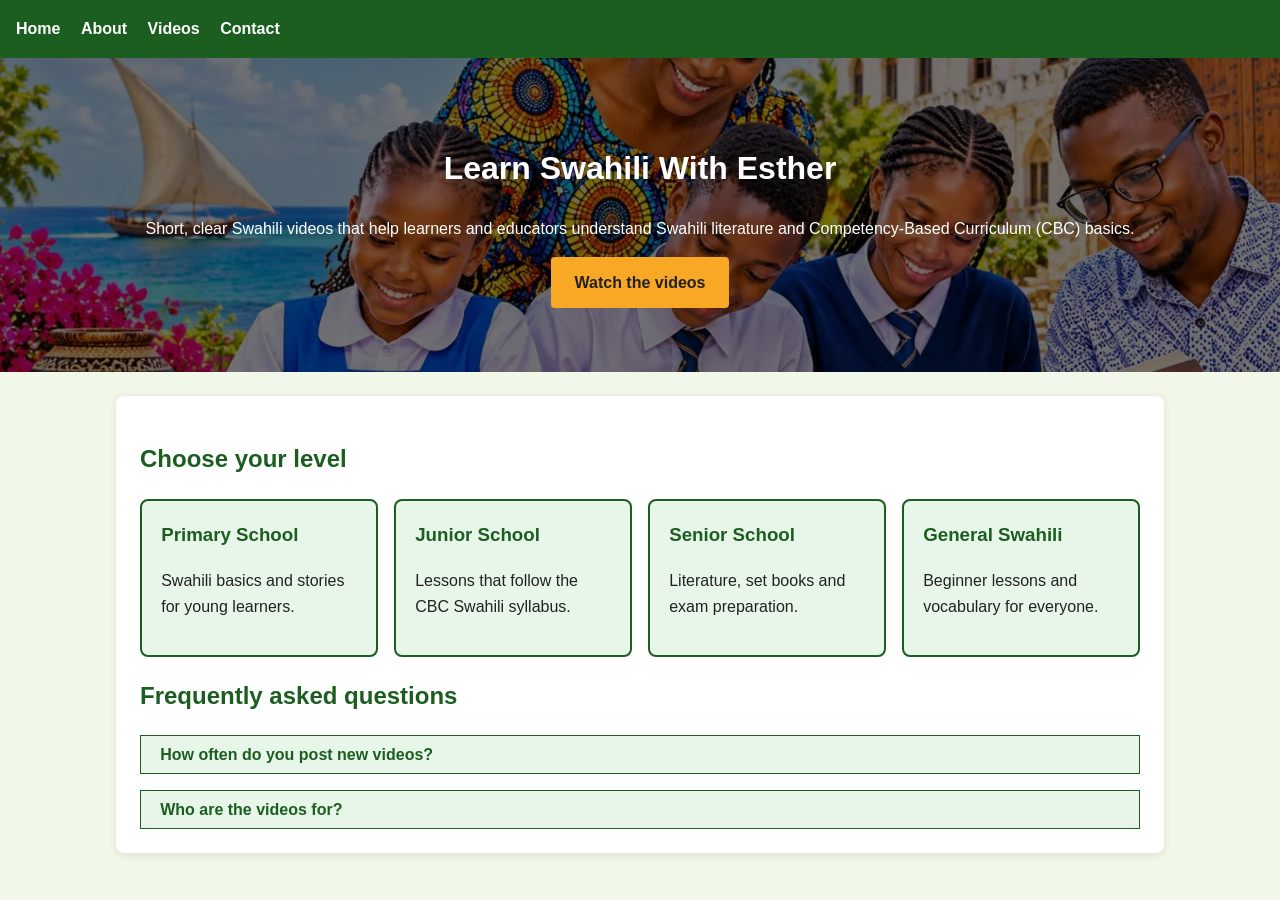
<file: index.html>
<!DOCTYPE html>
<html lang="en">
<head>
  <meta charset="UTF-8">
  <meta name="viewport" content="width=device-width, initial-scale=1">
  <title>Learn Swahili With Esther | Home</title>
  <meta name="description" content="Short Swahili videos that help learners and educators understand Swahili literature and CBC basics.">
<link rel="stylesheet" href="css/style.css">
  <link rel="icon" href="data:,">
</head>
<body>
  <header>
    <nav>
      <a href="index.html">Home</a>
      <a href="about.html">About</a>
      <a href="videos.html">Videos</a>
      <a href="contact.html">Contact</a>
    </nav>
    <div class="hero">
      <h1>Learn Swahili With Esther</h1>
      <p>Short, clear Swahili videos that help learners and educators understand Swahili literature and Competency-Based Curriculum (CBC) basics.</p>
      <a class="button" href="videos.html">Watch the videos</a>
    </div>
  </header>
  <main>
    <h2>Choose your level</h2>
    <div class="cards">
      <a class="card" href="primary.html"><h3>Primary School</h3><p>Swahili basics and stories for young learners.</p></a>
      <a class="card" href="junior.html"><h3>Junior School</h3><p>Lessons that follow the CBC Swahili syllabus.</p></a>
      <a class="card" href="senior.html"><h3>Senior School</h3><p>Literature, set books and exam preparation.</p></a>
      <a class="card" href="general.html"><h3>General Swahili</h3><p>Beginner lessons and vocabulary for everyone.</p></a>
    </div>
 <h2>Frequently asked questions</h2>

    <div class="faq">
      <button class="faq-question" aria-expanded="false" aria-controls="answer1">How often do you post new videos?</button>
      <p id="answer1" hidden>I post a new video everyday.</p>
    </div>

    <div class="faq">
      <button class="faq-question" aria-expanded="false" aria-controls="answer2">Who are the videos for?</button>
      <p id="answer2" hidden>Learners and Educators of Primary, Junior and Senior School, and the general public interested in learning Swahili.</p>
    </div>
  </main>
<script src="faq.js"></script>
</body>
</html>
</file>
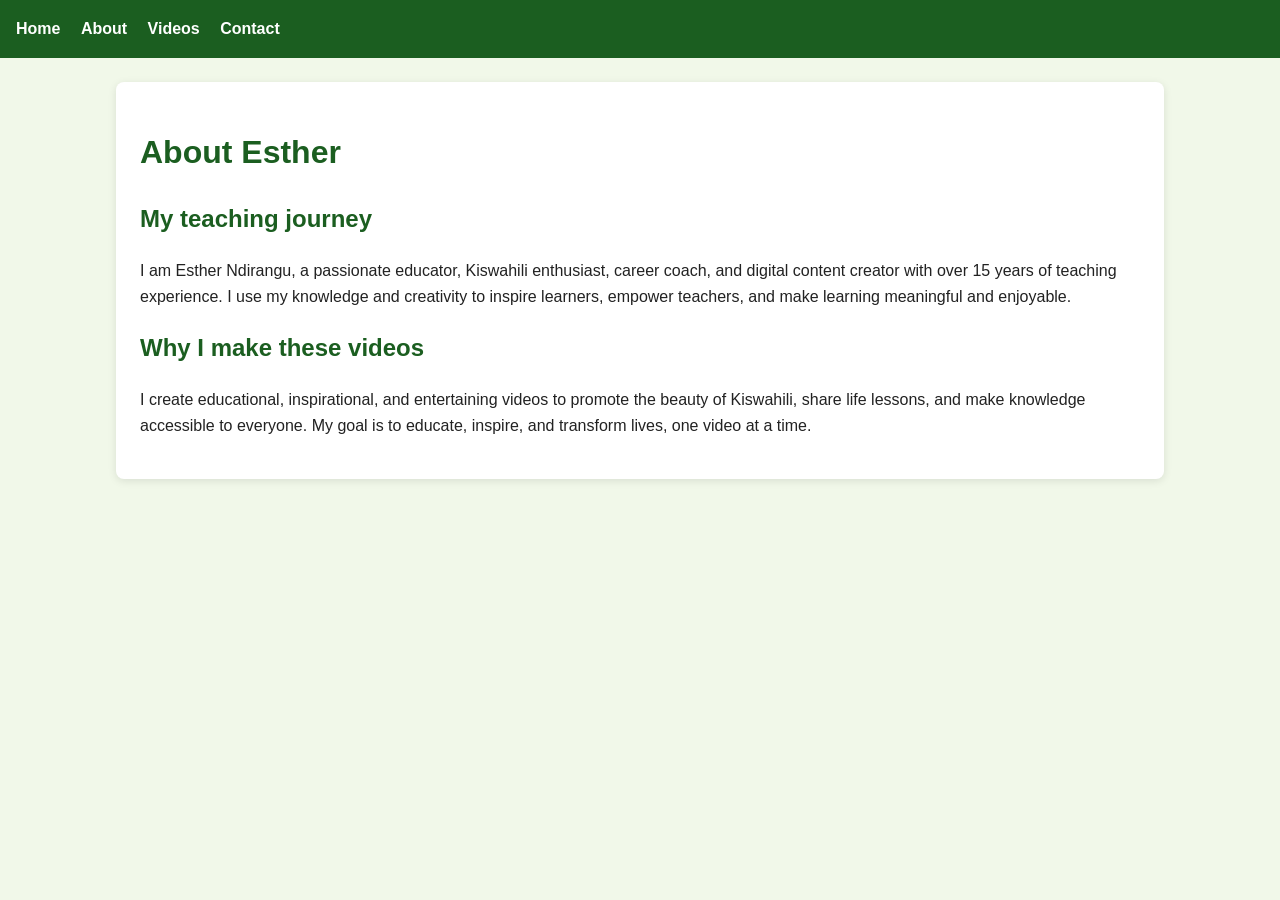
<file: about.html>
<!DOCTYPE html>
<html lang="en">
  <head>
  <meta charset="UTF-8">
  <meta name="viewport" content="width=device-width, initial-scale=1">
  <title>Learn Swahili With Esther | About</title>
  <meta name="description" content="Meet Esther, a Swahili teacher helping learners and educators with literature and CBC basics.">
   <link rel="stylesheet" href="css/style.css"> 
    <link rel="icon" href="data:,">
</head>
<body>
  <header>
    <nav>
      <a href="index.html">Home</a>
      <a href="about.html">About</a>
      <a href="videos.html">Videos</a>
      <a href="contact.html">Contact</a>
    </nav>
  </header>
  <main>
    <h1>About Esther</h1>
    <h2>My teaching journey</h2>
    <p>I am Esther Ndirangu, a passionate educator, Kiswahili enthusiast, career coach, and digital content creator with over 15 years of teaching experience. I use my knowledge and creativity to inspire learners, empower teachers, and make learning meaningful and enjoyable.</p>
    <h2>Why I make these videos</h2>
    <p> I create educational, inspirational, and entertaining videos to promote the beauty of Kiswahili, share life lessons, and make knowledge accessible to everyone. My goal is to educate, inspire, and transform lives, one video at a time.</p>
  </main>
</body>
</html>
</file>
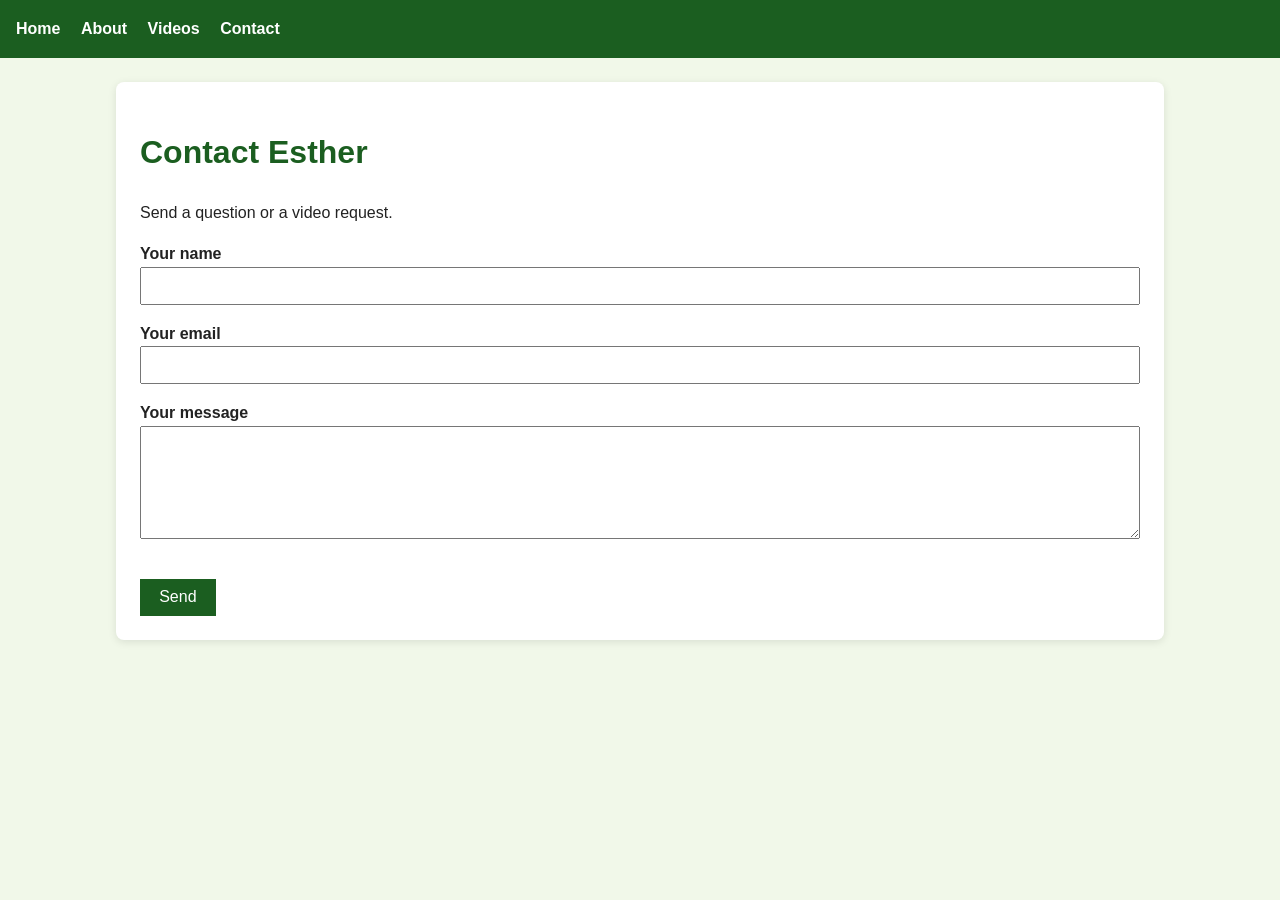
<file: contact.html>
<!DOCTYPE html>
<html lang="en">
<head>
  <meta charset="UTF-8">
  <meta name="viewport" content="width=device-width, initial-scale=1">
  <title>Learn Swahili With Esther | Contact</title>
  <meta name="description" content="Subscribe and get in touch to watch short Swahili videos on literature and CBC basics for learners and educators.">
<link rel="stylesheet" href="css/style.css">
 <link rel="icon" href="data:,"> 
</head>
<body>
  <header>
    <nav>
      <a href="index.html">Home</a>
      <a href="about.html">About</a>
      <a href="videos.html">Videos</a>
      <a href="contact.html">Contact</a>
    </nav>
  </header>
  <main>
    <h1>Contact Esther</h1>
    <p>Send a question or a video request.</p>

    <form id="contactForm" novalidate>
      <label for="name">Your name</label>
      <input type="text" id="name" name="name" required>

      <label for="email">Your email</label>
      <input type="email" id="email" name="email" required>

      <label for="message">Your message</label>
      <textarea id="message" name="message" rows="5" required></textarea>

      <p id="formMessage" aria-live="polite"></p>

      <button type="submit">Send</button>
    </form>
  </main>
  <script src="script.js"></script>
</body>
</html>
</file>
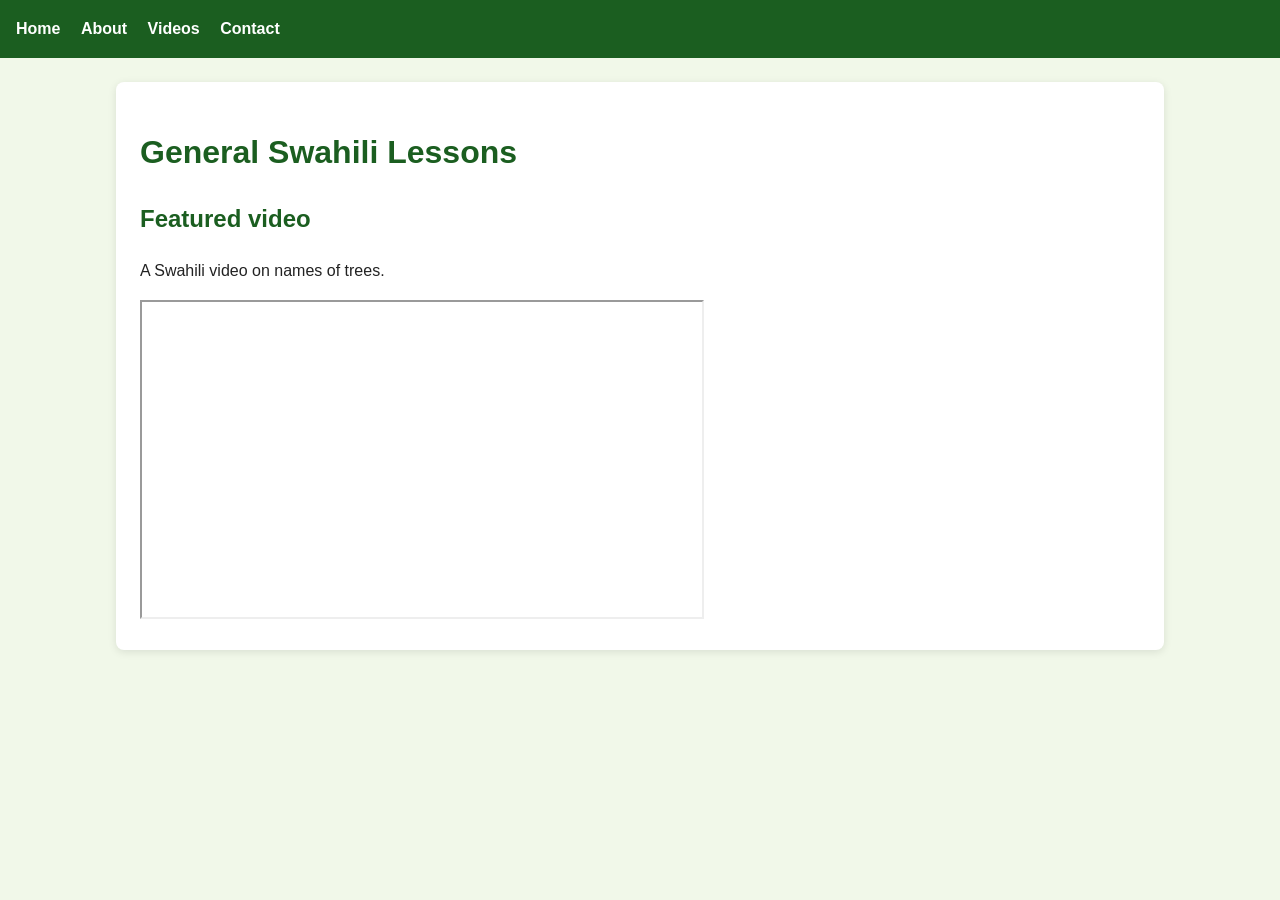
<file: general.html>
<!DOCTYPE html>
<html lang="en">
<head>
  <meta charset="UTF-8">
  <meta name="viewport" content="width=device-width, initial-scale=1">
  <title>Learn Swahili With Esther | General Swahili</title>
  <meta name="description" content="Beginner Swahili lessons and vocabulary videos for everyone interested in learning Swahili">
  <link rel="stylesheet" href="css/style.css">
  <link rel="icon" href="data:,">
</head>
<body>
  <header>
    <nav>
      <a href="index.html">Home</a>
      <a href="about.html">About</a>
      <a href="videos.html">Videos</a>
      <a href="contact.html">Contact</a>
    </nav>
  </header>
  <main>
    <h1>General Swahili Lessons</h1>
    <h2>Featured video</h2>
    <p>A Swahili video on names of trees.</p>
    <iframe src="https://www.youtube-nocookie.com/embed/Clwy7vnz-ug" title="Swahili lesson video on trees" width="560" height="315" loading="lazy" allowfullscreen></iframe>
  </main>
</body>
</html>
</file>
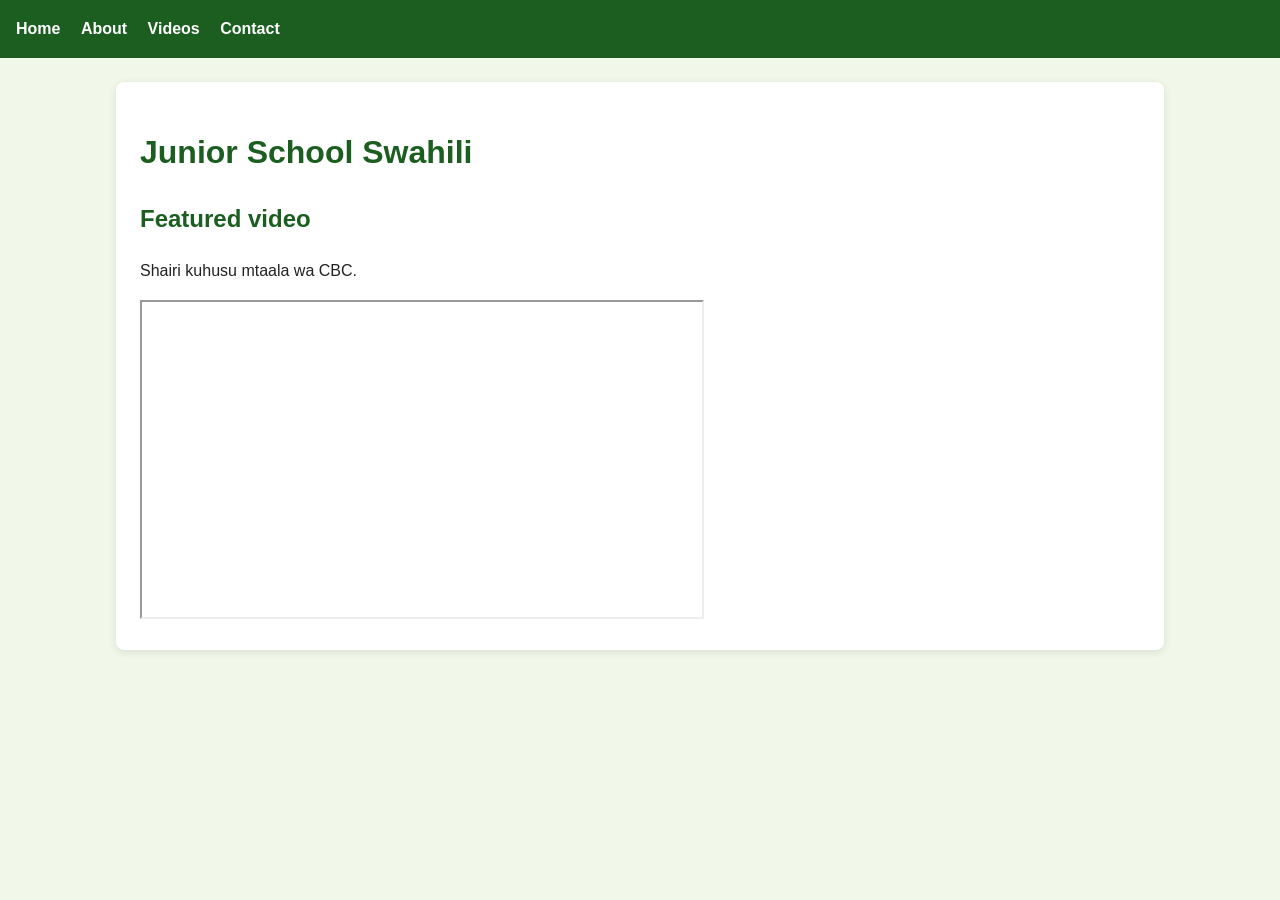
<file: junior.html>
<!DOCTYPE html>
<html lang="en">
<head>
  <meta charset="UTF-8">
  <meta name="viewport" content="width=device-width, initial-scale=1">
  <title>Learn Swahili With Esther | Junior School</title>
  <meta name="description" content="Swahili videos for Junior School learners following the CBC">
  <link rel="stylesheet" href="css/style.css">
  <link rel="icon" href="data:,">
</head>
<body>
  <header>
    <nav>
      <a href="index.html">Home</a>
      <a href="about.html">About</a>
      <a href="videos.html">Videos</a>
      <a href="contact.html">Contact</a>
    </nav>
  </header>
  <main>
    <h1>Junior School Swahili</h1>
    <h2>Featured video</h2>
    <p>Shairi kuhusu mtaala wa CBC.</p>
    <iframe src="https://www.youtube-nocookie.com/embed/ArNnmfHPEKk" title="Swahili lesson video" width="560" height="315" loading="lazy" allowfullscreen></iframe>
  </main>
</body>
</html>
</file>
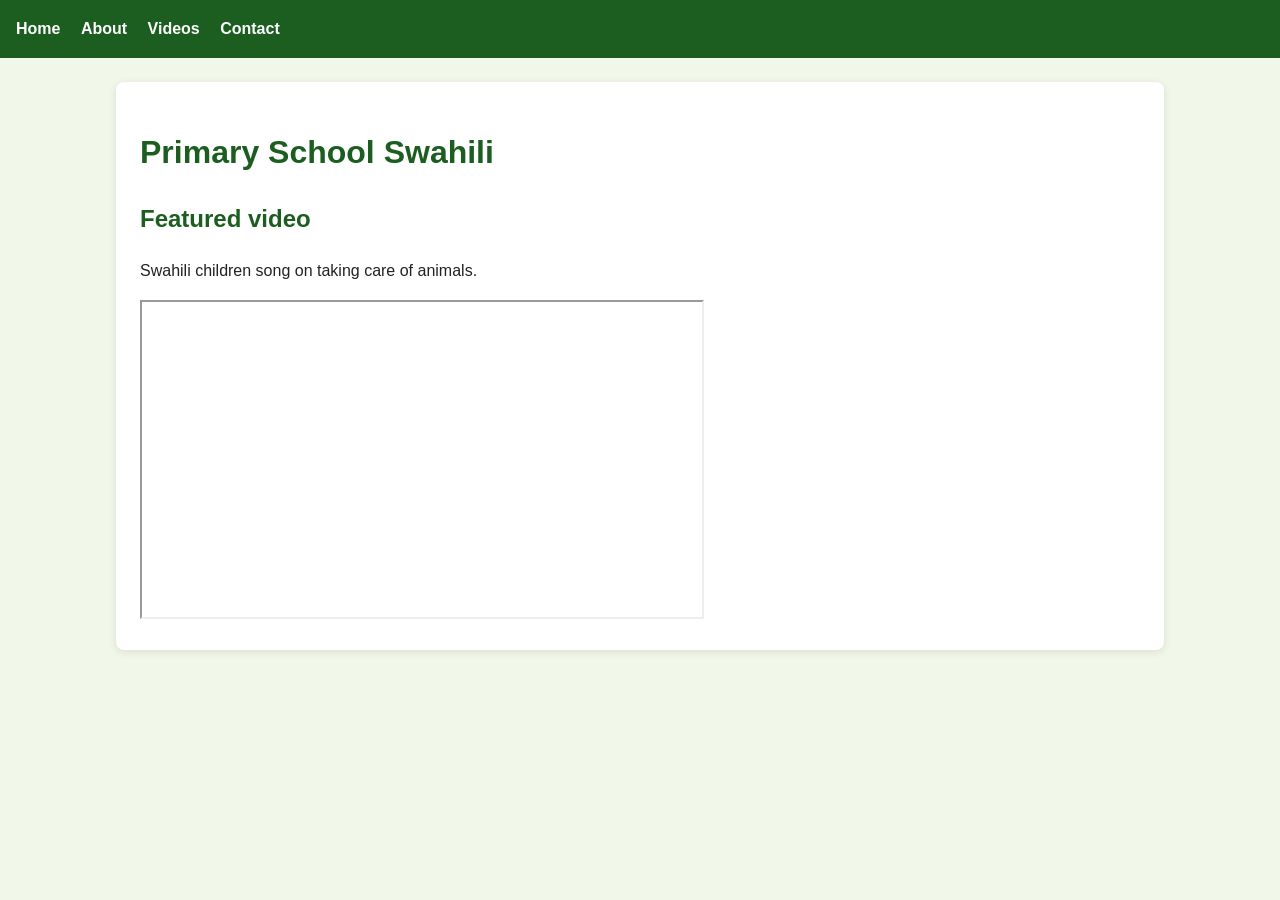
<file: primary.html>
<!DOCTYPE html>
<html lang="en">
<head>
  <meta charset="UTF-8">
  <meta name="viewport" content="width=device-width, initial-scale=1">
  <title>Learn Swahili With Esther | Primary School</title>
  <meta name="description" content="Swahili videos for primary school learners following the CBC curriculum">
  <link rel="stylesheet" href="css/style.css">
  <link rel="icon" href="data:,">
</head>
<body>
  <header>
    <nav>
      <a href="index.html">Home</a>
      <a href="about.html">About</a>
      <a href="videos.html">Videos</a>
      <a href="contact.html">Contact</a>
    </nav>
  </header>
  <main>
    <h1>Primary School Swahili</h1>
    <h2>Featured video</h2>
    <p>Swahili children song on taking care of animals.</p>
    <iframe src="https://www.youtube-nocookie.com/embed/HQchrHdIyDE?list=PLHj28GgUS0u8vQ9yuOHgoZnzjFzRUJfU0" title="Swahili children song video" width="560" height="315" loading="lazy" allowfullscreen></iframe>
  </main>
</body>
</html>
</file>
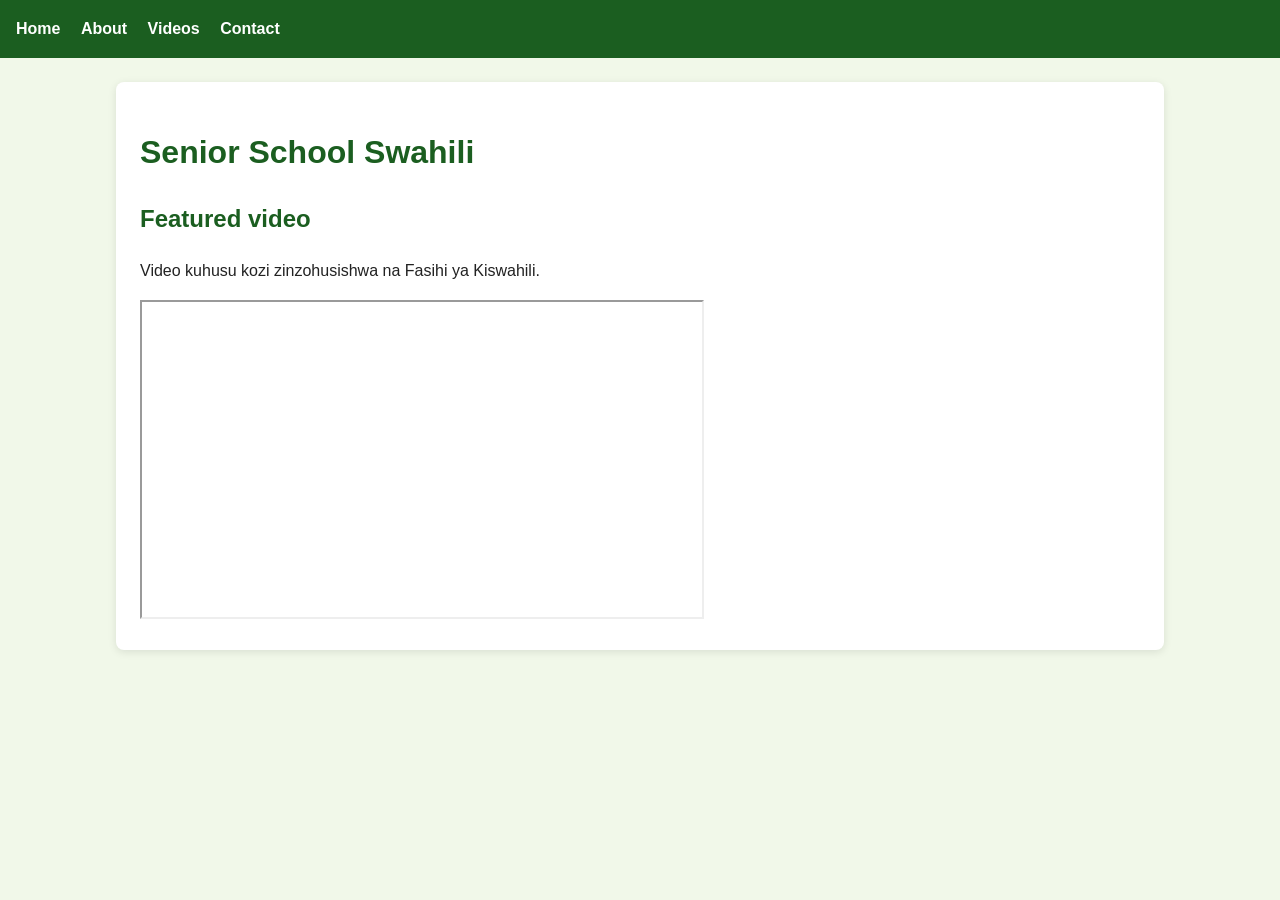
<file: Senior.html>
<!DOCTYPE html>
<html lang="en">
<head>
  <meta charset="UTF-8">
  <meta name="viewport" content="width=device-width, initial-scale=1">
  <title>Learn Swahili With Esther | Senior School</title>
  <meta name="description" content="Swahili literature, grammar and exam preparation videos for Senior School Learners">
  <link rel="stylesheet" href="css/style.css">
  <link rel="icon" href="data:,">
</head>
<body>
  <header>
    <nav>
      <a href="index.html">Home</a>
      <a href="about.html">About</a>
      <a href="videos.html">Videos</a>
      <a href="contact.html">Contact</a>
    </nav>
  </header>
  <main>
    <h1>Senior School Swahili</h1>
    <h2>Featured video</h2>
    <p>Video kuhusu kozi zinzohusishwa na Fasihi ya Kiswahili.</p>
    <iframe src="https://www.youtube-nocookie.com/embed/ic_GElC7zvc" title="Kozi zinazohusishwa na Fasihi ya Kiswahili" width="560" height="315" loading="lazy" allowfullscreen></iframe>
  </main>
</body>
</html>
</file>
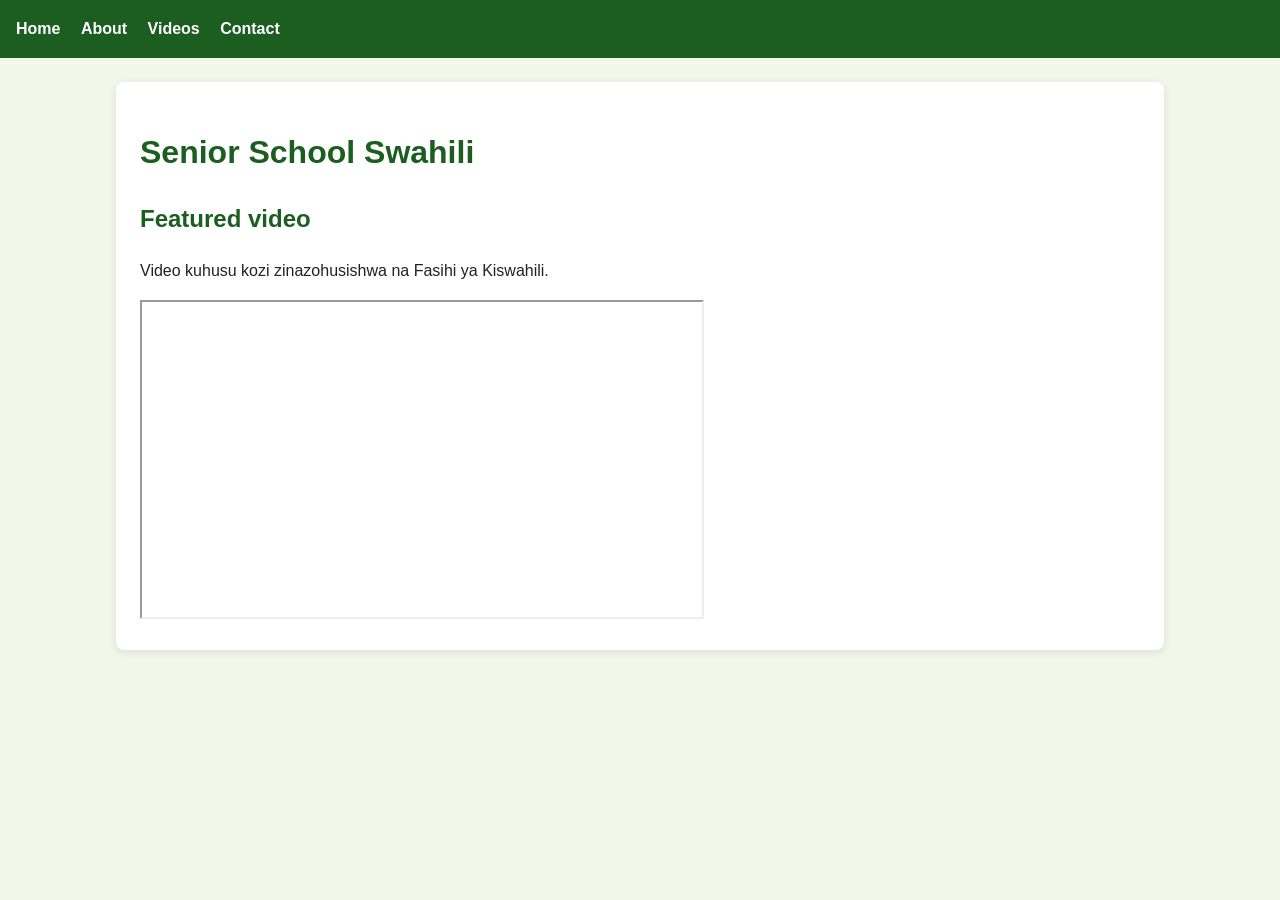
<file: senior.html>
<!DOCTYPE html>
<html lang="en">
<head>
  <meta charset="UTF-8">
  <meta name="viewport" content="width=device-width, initial-scale=1">
  <title>Learn Swahili With Esther | Senior School</title>
  <meta name="description" content="Swahili literature, grammar and exam preparation videos for Senior School learners">
  <link rel="stylesheet" href="css/style.css">
  <link rel="icon" href="data:,">
</head>
<body>
  <header>
    <nav>
      <a href="index.html">Home</a>
      <a href="about.html">About</a>
      <a href="videos.html">Videos</a>
      <a href="contact.html">Contact</a>
    </nav>
  </header>
  <main>
    <h1>Senior School Swahili</h1>
    <h2>Featured video</h2>
    <p>Video kuhusu kozi zinazohusishwa na Fasihi ya Kiswahili.</p>
    <iframe src="https://www.youtube-nocookie.com/embed/ic_GElC7zvc" title="Kozi zinazohusishwa na Fasihi ya Kiswahili" width="560" height="315" loading="lazy" allowfullscreen></iframe>
  </main>
</body>
</html>
</file>
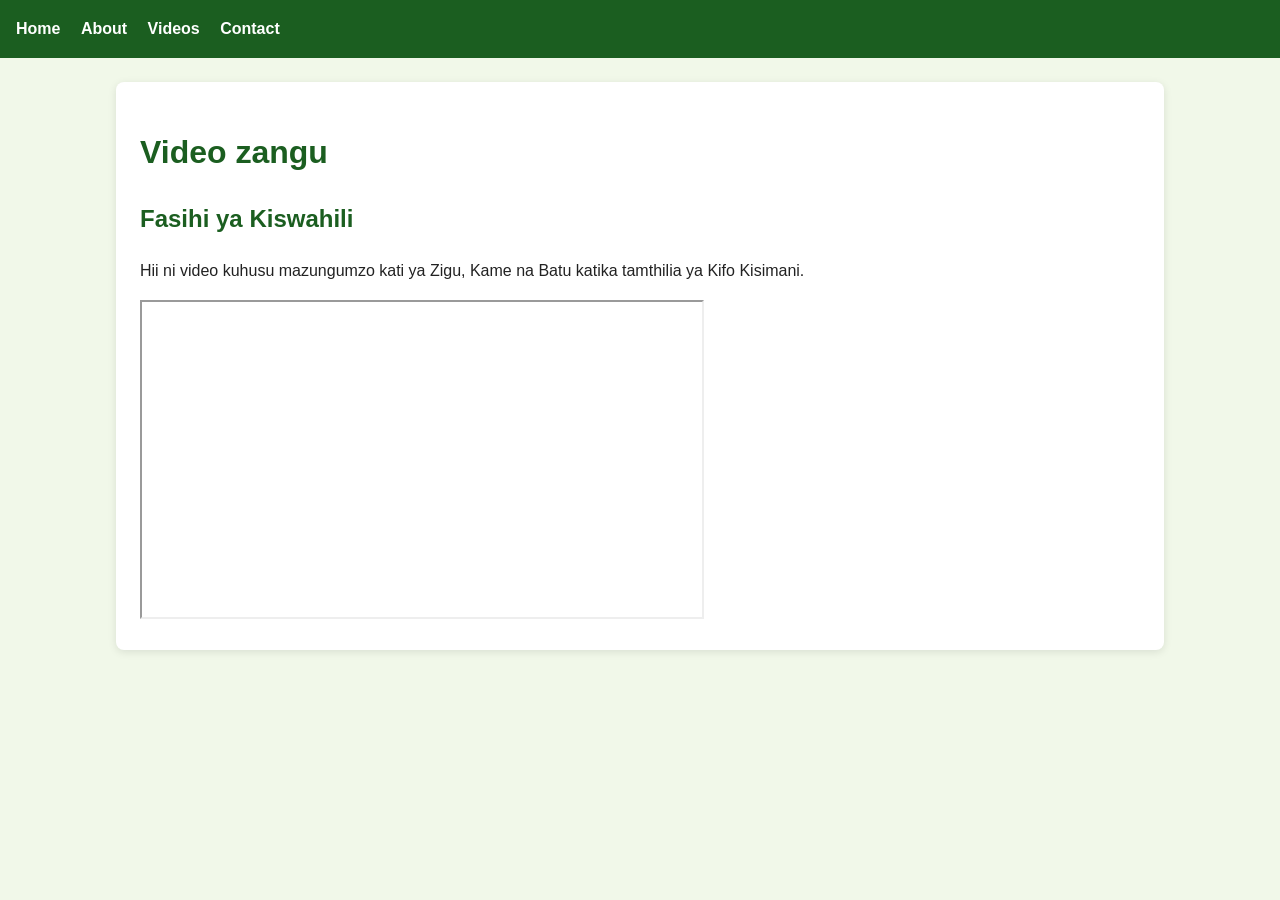
<file: videos.html>
<!DOCTYPE html>
<html lang="en">
<head>
  <meta charset="UTF-8">
  <meta name="viewport" content="width=device-width, initial-scale=1">
  <title>Learn Swahili With Esther | Videos</title>
  <meta name="description" content="Watch short Swahili videos on literature and CBC basics for learners and educators.">
<link rel="stylesheet" href="css/style.css">
  <link rel="icon" href="data:,">
</head>
<body>
  <header>
    <nav>
      <a href="index.html">Home</a>
      <a href="about.html">About</a>
      <a href="videos.html">Videos</a>
      <a href="contact.html">Contact</a>
    </nav>
  </header>
  <main>
    <h1>Video zangu</h1>
    <h2>Fasihi ya Kiswahili</h2>
    <p>Hii ni video kuhusu mazungumzo kati ya Zigu, Kame na Batu katika tamthilia ya Kifo Kisimani.</p>
   <iframe src="https://www.youtube-nocookie.com/embed/e0YrFoFT_X0" title="Video ya Tamthilia ya Kifo Kisimani" width="560" height="315" loading="lazy" allowfullscreen></iframe>
  </main>
</body>
</html>
</file>
<file: css/style.css>
body {
  font-family: Arial, sans-serif;
  line-height: 1.6;
  color: #222222;
  background-color: #f1f8e9;
  margin: 0;
}
nav {
  background-color: #1b5e20;
  padding: 1rem;
}
nav a {
  color: #ffffff;
  margin-right: 1rem;
  text-decoration: none;
  font-weight: bold;
}
nav a:hover,
nav a:focus {
  text-decoration: underline;
}
main {
  max-width: 1000px;
  margin: 1.5rem auto;
  padding: 1.5rem;
  background-color: #ffffff;
  border-radius: 8px;
  box-shadow: 0 2px 8px rgba(0, 0, 0, 0.1);
}
label {
  display: block;
  margin-top: 1rem;
  font-weight: bold;
}
input,
textarea {
  width: 100%;
  padding: 0.5rem;
  font-size: 1rem;
  box-sizing: border-box;
}
button {
  margin-top: 1rem;
  padding: 0.6rem 1.2rem;
  font-size: 1rem;
  background-color: #1b5e20;
  color: #ffffff;
  border: none;
}
#formMessage {
  color: #b71c1c;
  font-weight: bold;
}
iframe,
img {
  max-width: 100%;
}
iframe {
  aspect-ratio: 16 / 9;
  height: auto;
}
@media (max-width: 600px) {
  nav a {
    display: block;
    margin: 0.5rem 0;
  }
}

.faq-question {
  display: block;
  width: 100%;
  text-align: left;
  background-color: #e8f5e9;
  color: #1b5e20;
  border: 1px solid #1b5e20;
  font-weight: bold;
}

.hero {
  background-image: linear-gradient(rgba(0, 0, 0, 0.55), rgba(0, 0, 0, 0.55)), url("../hero.webp.webp");
  background-size: cover;
  background-position: center;
  color: #ffffff;
  text-align: center;
  padding: 4rem 1rem;
}
.hero h1 {
  color: #ffffff;
}
.button {
  display: inline-block;
  background-color: #f9a825;
  color: #222222;
  padding: 0.8rem 1.5rem;
  font-weight: bold;
  text-decoration: none;
  border-radius: 4px;
}
h1,
h2 {
  color: #1b5e20;
}


.cards {
  display: grid;
  grid-template-columns: repeat(auto-fit, minmax(200px, 1fr));
  gap: 1rem;
}
.card {
  display: block;
  padding: 1.2rem;
  background-color: #e8f5e9;
  border: 2px solid #1b5e20;
  border-radius: 8px;
  color: #222222;
  text-decoration: none;
}
.card:hover,
.card:focus {
  background-color: #c8e6c9;
}
.card h3 {
  margin-top: 0;
  color: #1b5e20;
}
</file>
